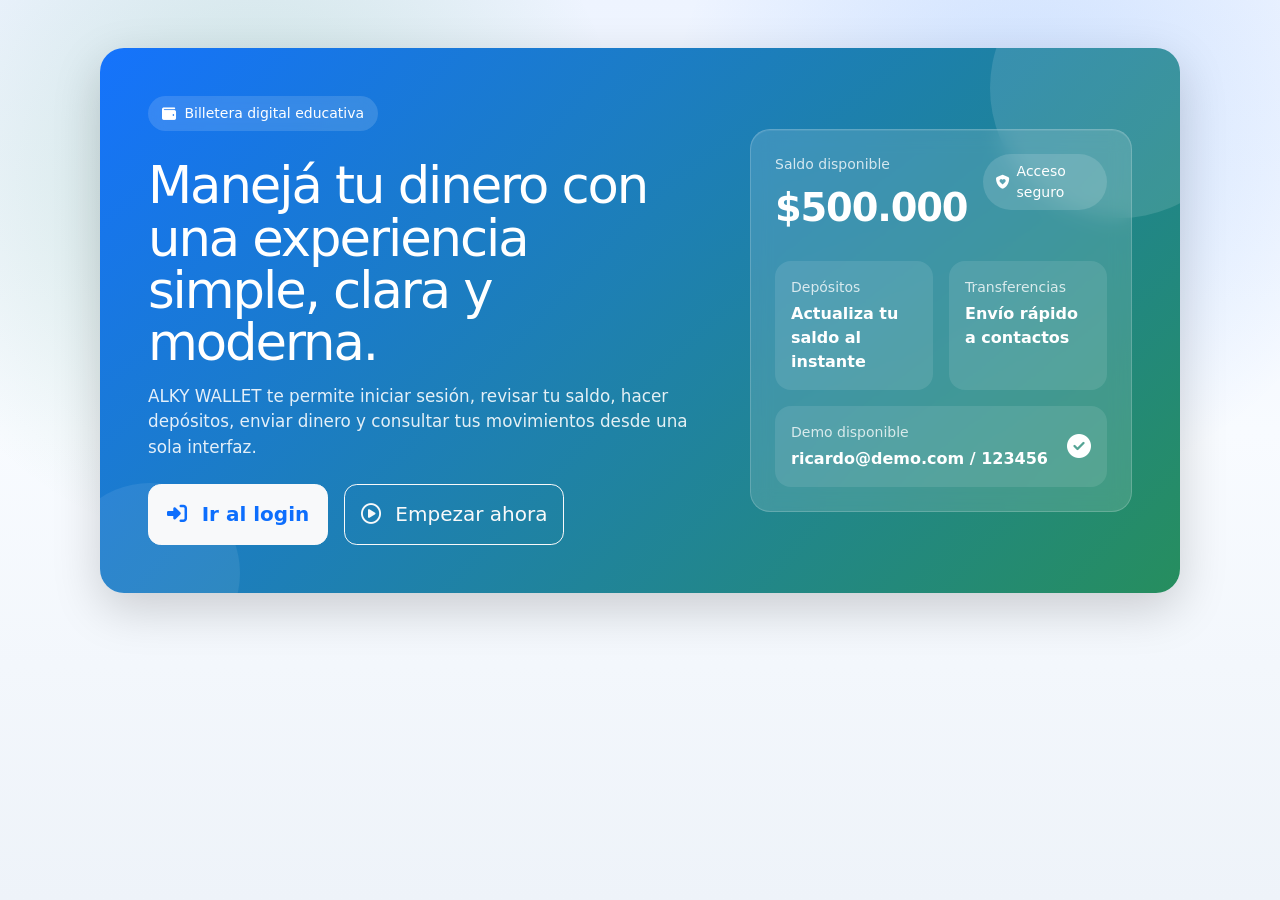
<file: index.html>
<!DOCTYPE html>
<html lang="es">
<head>
    <meta charset="UTF-8">
    <meta name="viewport" content="width=device-width, initial-scale=1">
    <title>ALKY WALLET</title>

    <link href="https://cdn.jsdelivr.net/npm/bootstrap@5.3.3/dist/css/bootstrap.min.css" rel="stylesheet">
    <link rel="stylesheet" href="https://cdnjs.cloudflare.com/ajax/libs/font-awesome/6.5.2/css/all.min.css">
    <link rel="stylesheet" href="./assets/css/style.css">
</head>
<body data-page="home">

<main class="container hero-shell py-4 py-md-5">
    <section class="card hero-card shadow-lg">
        <div class="card-body p-4 p-md-5">
            <div class="row align-items-center g-4 g-lg-5 hero-content">
                <div class="col-lg-7">
                    <span class="hero-badge mb-3">
                        <i class="fa-solid fa-wallet"></i>
                        Billetera digital educativa
                    </span>

                    <h1 class="hero-title">
                        Manejá tu dinero con una experiencia simple, clara y moderna.
                    </h1>

                    <p class="hero-copy mb-4">
                        ALKY WALLET te permite iniciar sesión, revisar tu saldo, hacer depósitos, enviar dinero y consultar tus movimientos desde una sola interfaz.
                    </p>

                    <div class="hero-actions d-flex flex-column flex-sm-row gap-3">
                        <a href="./login.html" class="btn btn-light btn-lg text-primary fw-semibold">
                            <i class="fa-solid fa-right-to-bracket me-2"></i>
                            Ir al login
                        </a>

                        <a href="./login.html" class="btn btn-outline-light btn-lg">
                            <i class="fa-regular fa-circle-play me-2"></i>
                            Empezar ahora
                        </a>
                    </div>
                </div>

                <div class="col-lg-5">
                    <div class="hero-preview p-4 p-md-4">
                        <div class="d-flex justify-content-between align-items-start gap-3 mb-4">
                            <div>
                                <div class="mini-label mb-1">Saldo disponible</div>
                                <div class="mini-amount">$500.000</div>
                            </div>

                            <div class="mini-pill">
                                <i class="fa-solid fa-shield-heart"></i>
                                Acceso seguro
                            </div>
                        </div>

                        <div class="row g-3">
                            <div class="col-6">
                                <div class="bg-white bg-opacity-10 rounded-4 p-3 h-100">
                                    <div class="mini-label mb-1">Depósitos</div>
                                    <div class="fw-semibold">Actualiza tu saldo al instante</div>
                                </div>
                            </div>

                            <div class="col-6">
                                <div class="bg-white bg-opacity-10 rounded-4 p-3 h-100">
                                    <div class="mini-label mb-1">Transferencias</div>
                                    <div class="fw-semibold">Envío rápido a contactos</div>
                                </div>
                            </div>

                            <div class="col-12">
                                <div class="bg-white bg-opacity-10 rounded-4 p-3">
                                    <div class="d-flex align-items-center justify-content-between gap-3 flex-wrap">
                                        <div>
                                            <div class="mini-label mb-1">Demo disponible</div>
                                            <div class="fw-semibold">ricardo@demo.com / 123456</div>
                                        </div>

                                        <i class="fa-solid fa-circle-check fs-4"></i>
                                    </div>
                                </div>
                            </div>
                        </div>
                    </div>
                </div>
            </div>
        </div>
    </section>
</main>

<script src="https://code.jquery.com/jquery-3.7.1.min.js"></script>
<script src="https://cdn.jsdelivr.net/npm/bootstrap@5.3.3/dist/js/bootstrap.bundle.min.js"></script>

</body>
</html>
</file>
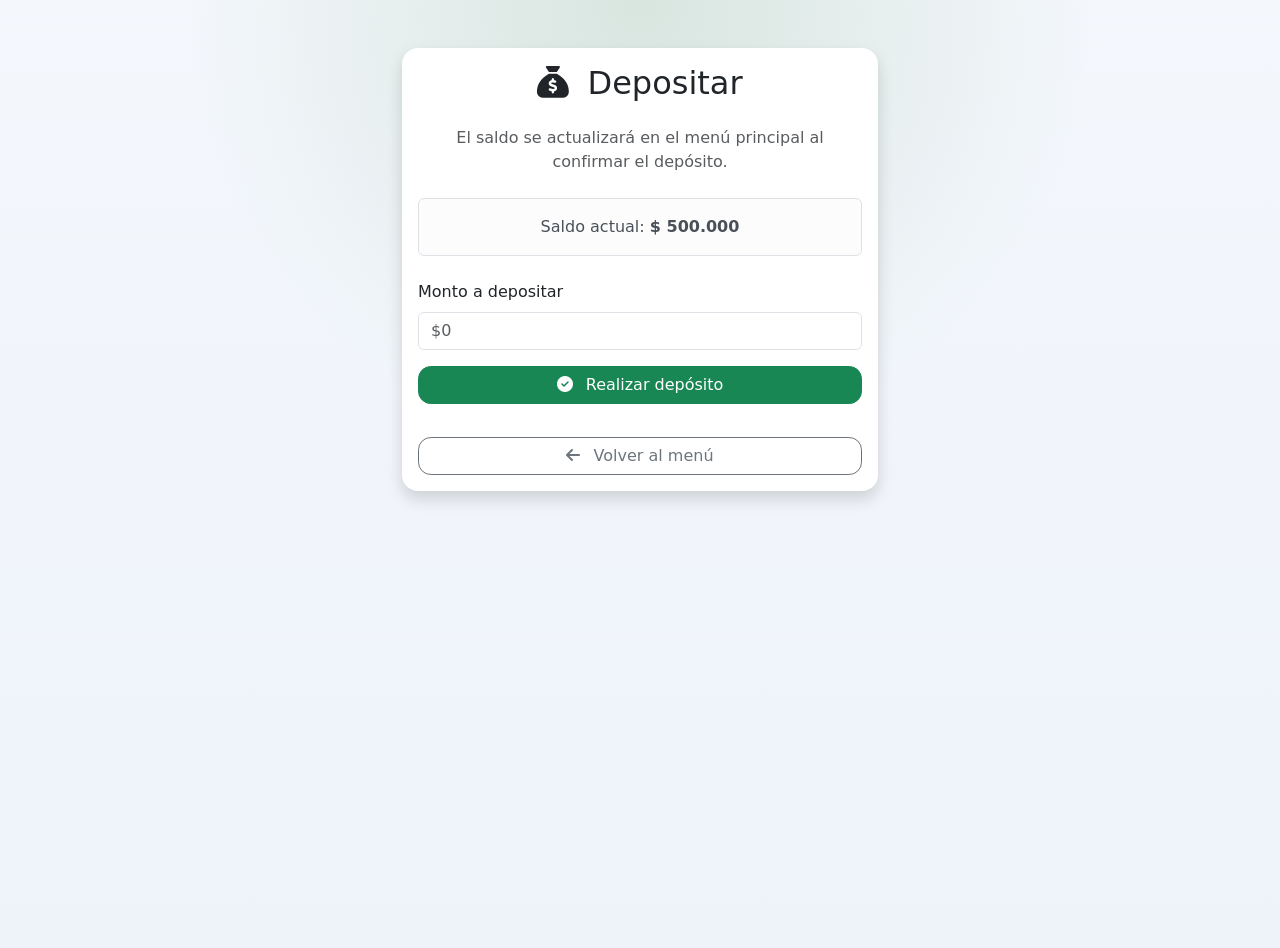
<file: deposit.html>
<!DOCTYPE html>
<html lang="es">
<head>
    <meta charset="UTF-8">
    <meta name="viewport" content="width=device-width, initial-scale=1">

    <title>Depositar</title>

    <link href="https://cdn.jsdelivr.net/npm/bootstrap@5.3.3/dist/css/bootstrap.min.css" rel="stylesheet">
    <link rel="stylesheet" href="https://cdnjs.cloudflare.com/ajax/libs/font-awesome/6.5.2/css/all.min.css">
    <link rel="stylesheet" href="./assets/css/style.css">
</head>
<body data-page="deposit">

<div class="container mt-5 page-shell">

    <div id="alert-container" class="mb-3"></div>

    <div class="card shadow">

        <div class="card-body">

            <h2 class="text-center mb-4">
                <i class="fa-solid fa-sack-dollar me-2"></i>
                Depositar
            </h2>

            <p class="text-center text-muted mb-4">
                El saldo se actualizará en el menú principal al confirmar el depósito.
            </p>

            <div class="alert alert-light border text-center mb-4">
                Saldo actual: <strong id="currentBalance">$0</strong>
            </div>

            <form id="depositForm" novalidate>

                <div class="mb-3">
                    <label class="form-label">
                        Monto a depositar
                    </label>

                    <input
                        type="number"
                        class="form-control"
                        id="depositAmount"
                        min="1"
                        placeholder="$0">
                </div>

                <button type="submit" class="btn btn-success w-100">
                    <i class="fa-solid fa-circle-check me-2"></i>
                    Realizar depósito
                </button>

            </form>

            <div id="depositLegend" class="mt-3"></div>

            <a href="./menu.html" class="btn btn-outline-secondary w-100 mt-3">
                <i class="fa-solid fa-arrow-left me-2"></i>
                Volver al menú
            </a>

        </div>

    </div>

</div>

<script src="https://code.jquery.com/jquery-3.7.1.min.js"></script>
<script src="https://cdn.jsdelivr.net/npm/bootstrap@5.3.3/dist/js/bootstrap.bundle.min.js"></script>
<script src="./assets/js/shared.js"></script>
<script src="./assets/js/deposit.js"></script>
</body>
</html>
</file>
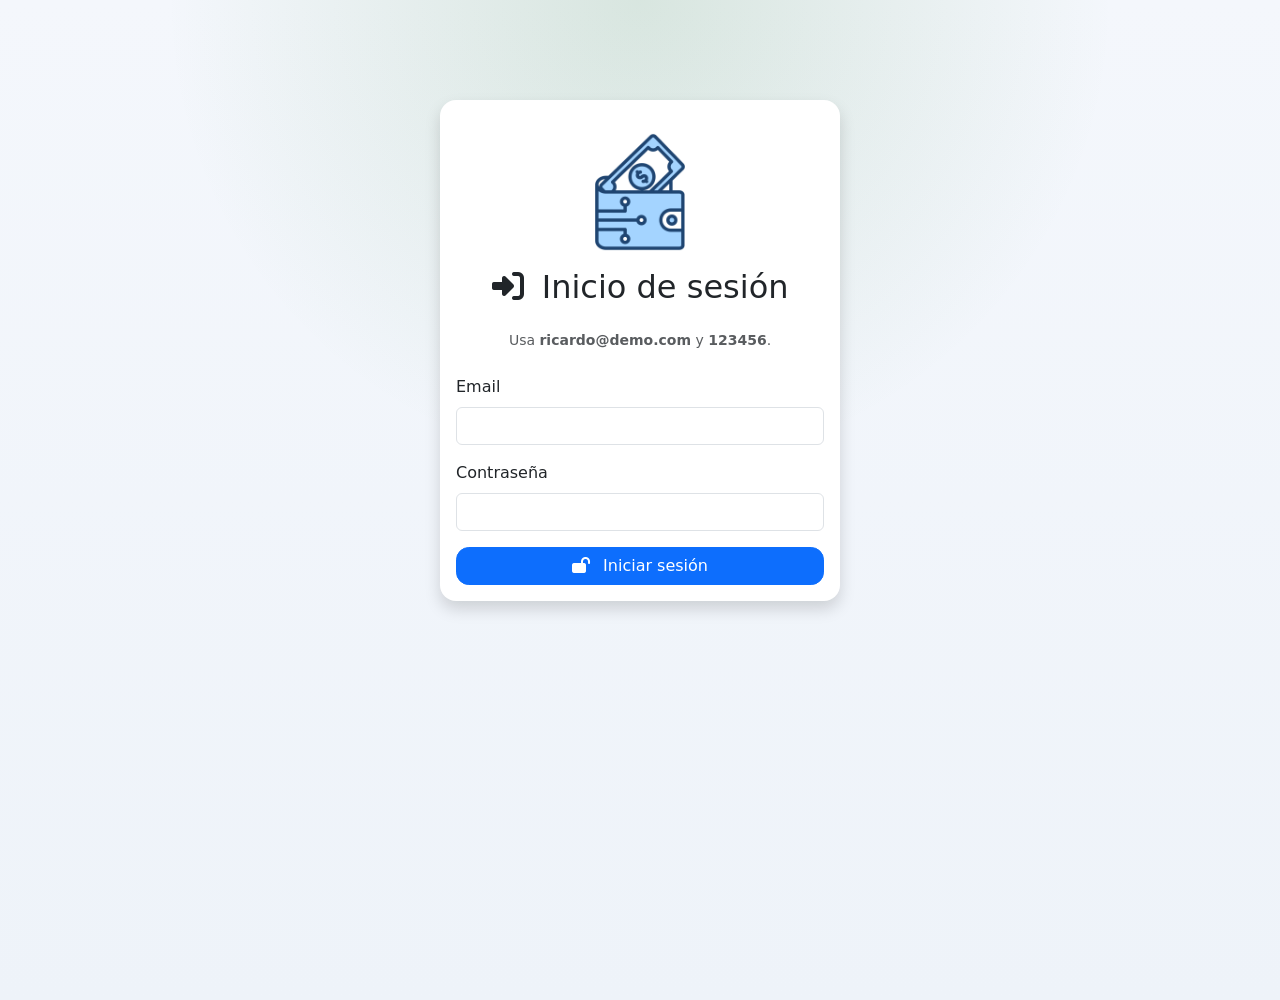
<file: login.html>
<!DOCTYPE html>
<html lang="es">
<head>
    <meta charset="UTF-8">
    <meta name="viewport" content="width=device-width, initial-scale=1">
    <title>Inicio de Sesión</title>

    <link href="https://cdn.jsdelivr.net/npm/bootstrap@5.3.3/dist/css/bootstrap.min.css" rel="stylesheet">
    <link rel="stylesheet" href="https://cdnjs.cloudflare.com/ajax/libs/font-awesome/6.5.2/css/all.min.css">
    <link rel="stylesheet" href="./assets/css/style.css">
</head>
<body data-page="login">

<div class="container">
    <div class="card shadow auth-card">
        <div class="card-body">

            <div id="alert-container" class="mb-3"></div>

            <!-- Logo -->
            <div class="text-center mb-3">
                <img src="./assets/img/billeteraElectronica.png"
                     alt="Logo"
                     class="img-fluid"
                     style="max-width: 120px;">
            </div>

            <!-- Título -->
            <h2 class="text-center mb-4">
                <i class="fa-solid fa-right-to-bracket me-2"></i>
                Inicio de sesión
            </h2>

            <!-- Texto informativo -->
            <p class="text-muted text-center small mb-4">
                Usa <strong>ricardo@demo.com</strong> y <strong>123456</strong>.
            </p>

            <!-- Formulario -->
            <form id="loginForm" novalidate>

                <div class="mb-3">
                    <label for="email" class="form-label">Email</label>
                    <input
                        type="email"
                        class="form-control"
                        id="email"
                        required>
                </div>

                <div class="mb-3">
                    <label for="password" class="form-label">Contraseña</label>
                    <input
                        type="password"
                        class="form-control"
                        id="password"
                        required>
                </div>

                <button type="submit" class="btn btn-primary w-100">
                    <i class="fa-solid fa-lock-open me-2"></i>
                    Iniciar sesión
                </button>

            </form>

        </div>
    </div>
</div>

<script src="https://code.jquery.com/jquery-3.7.1.min.js"></script>
<script src="https://cdn.jsdelivr.net/npm/bootstrap@5.3.3/dist/js/bootstrap.bundle.min.js"></script>
<script src="./assets/js/shared.js"></script>
<script src="./assets/js/login.js"></script>

</body>
</html>
</file>
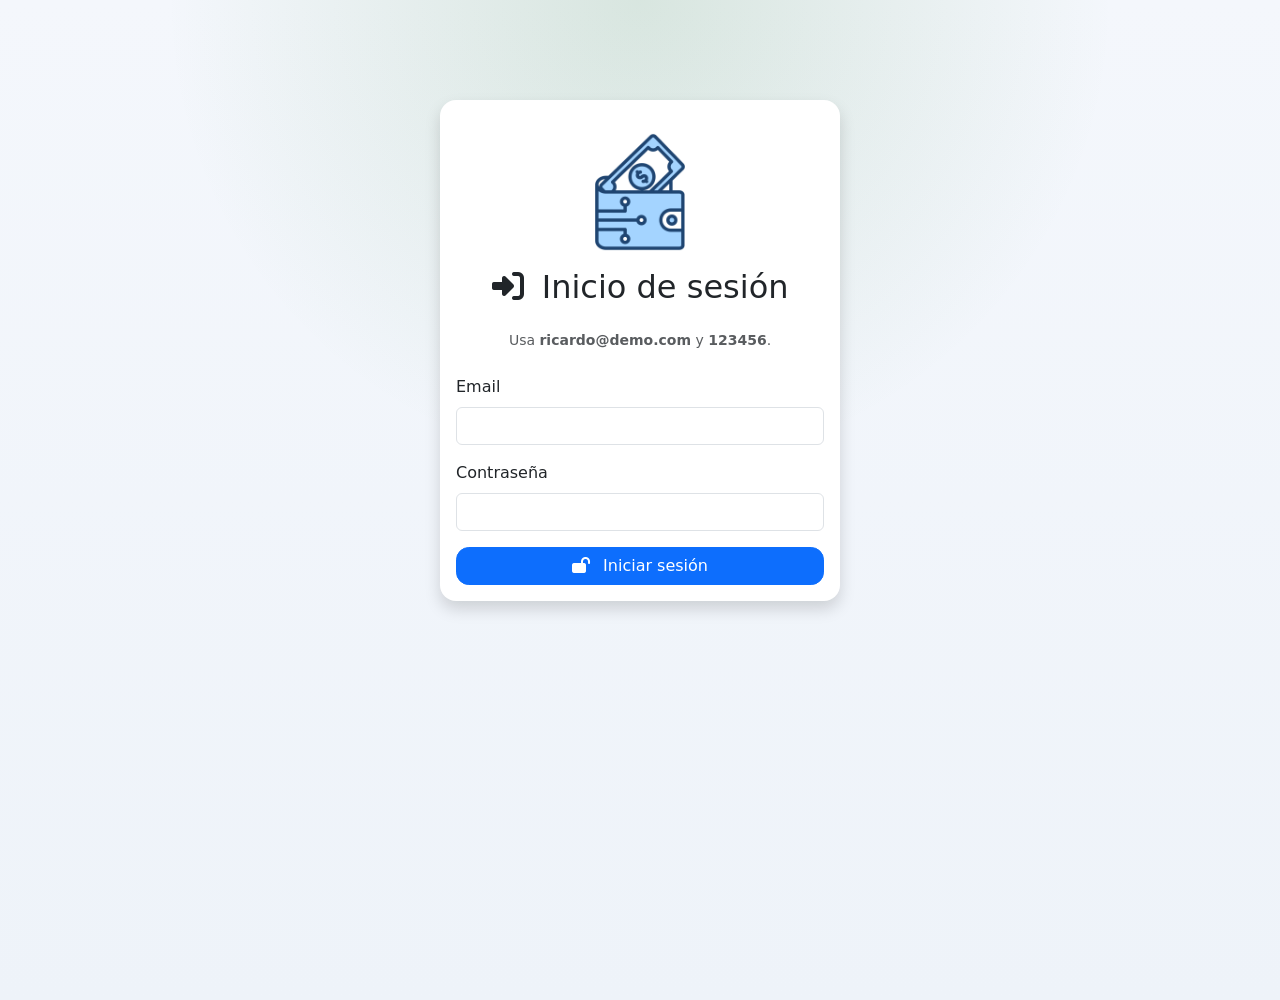
<file: menu.html>
<!DOCTYPE html>
<html lang="es">
<head>
    <meta charset="UTF-8">
    <meta name="viewport" content="width=device-width, initial-scale=1">
    <title>Menú Principal</title>

    <link href="https://cdn.jsdelivr.net/npm/bootstrap@5.3.3/dist/css/bootstrap.min.css" rel="stylesheet">
    <link rel="stylesheet" href="https://cdnjs.cloudflare.com/ajax/libs/font-awesome/6.5.2/css/all.min.css">
    <link rel="stylesheet" href="./assets/css/style.css">
</head>
<body data-page="menu">

<div class="container mt-5 page-shell">

    <div id="alert-container" class="mb-3"></div>

    <div class="card shadow">
        <div class="card-body text-center">

            <div class="d-flex justify-content-between align-items-center flex-wrap gap-3 mb-3">
                <div class="text-start">
                    <div class="text-muted small">Sesión iniciada</div>
                    <div class="fw-semibold">
                        <i class="fa-solid fa-circle-user me-2"></i>
                        <span id="menuUserEmail">usuario@demo.com</span>
                    </div>
                </div>

                <button type="button" class="btn btn-outline-danger btn-sm" id="logoutBtn">
                    <i class="fa-solid fa-right-from-bracket me-2"></i>
                    Cerrar sesión
                </button>
            </div>

            <h2><i class="fa-solid fa-wallet me-2"></i>Menú Principal</h2>

            <hr>

            <h4>Saldo Actual</h4>

            <p class="saldo" id="menuBalance">$500.000</p>

            <div class="d-grid gap-3 mt-4">

                <button type="button" class="btn btn-success" id="menuDepositBtn">
                    <i class="fa-solid fa-money-bill-wave me-2"></i>
                    Depositar
                </button>

                <button type="button" class="btn btn-primary" id="menuSendBtn">
                    <i class="fa-solid fa-paper-plane me-2"></i>
                    Enviar Dinero
                </button>

                <button type="button" class="btn btn-secondary" id="menuTransactionsBtn">
                    <i class="fa-solid fa-list-ul me-2"></i>
                    Últimos Movimientos
                </button>

            </div>

        </div>
    </div>

</div>

<script src="https://code.jquery.com/jquery-3.7.1.min.js"></script>
<script src="https://cdn.jsdelivr.net/npm/bootstrap@5.3.3/dist/js/bootstrap.bundle.min.js"></script>
<script src="./assets/js/shared.js"></script>
<script src="./assets/js/menu.js"></script>
</body>
</html>
</file>
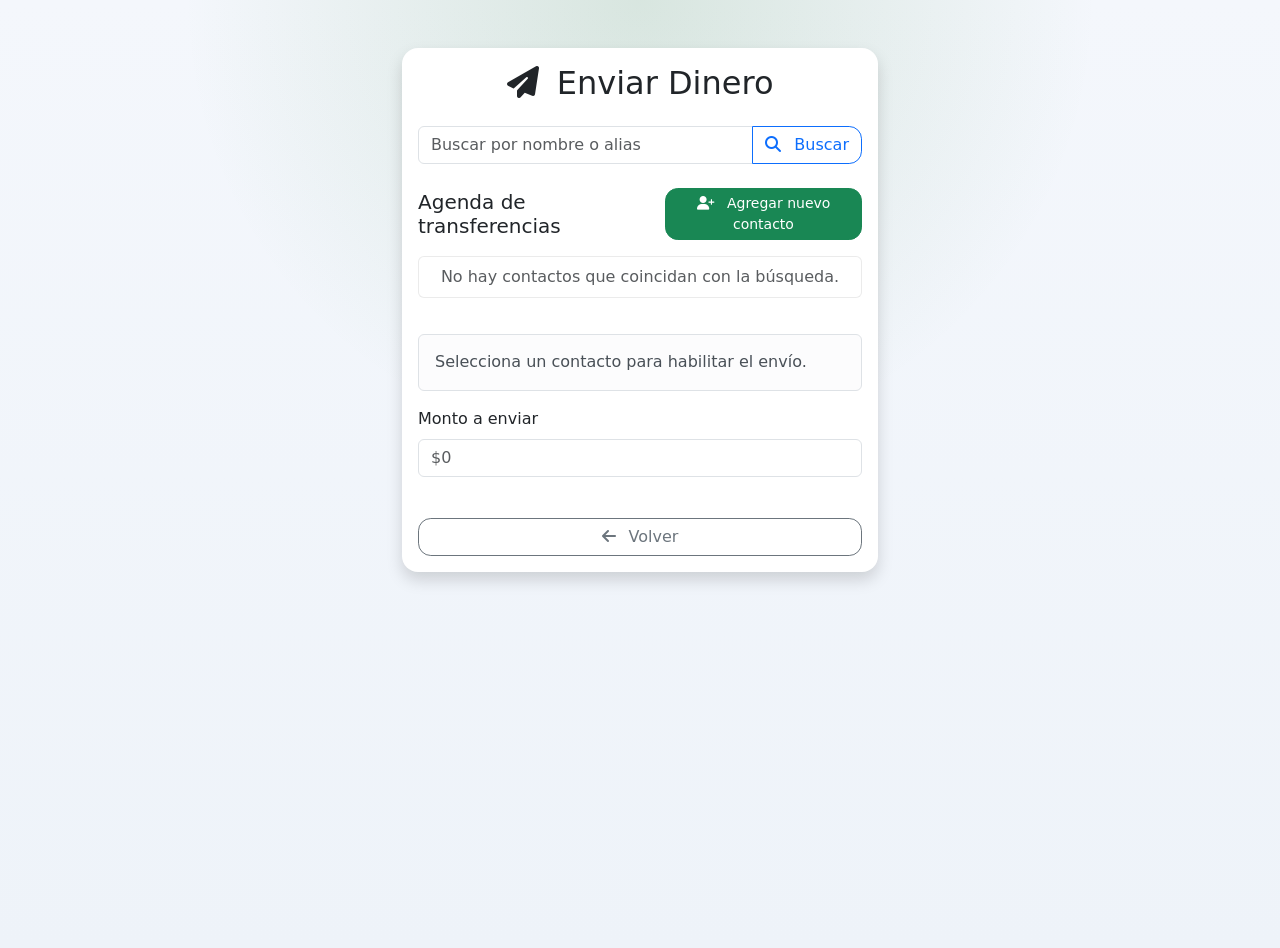
<file: sendmoney.html>
<!DOCTYPE html>
<html lang="es">
<head>
    <meta charset="UTF-8">
    <meta name="viewport" content="width=device-width, initial-scale=1">

    <title>Enviar Dinero</title>

    <link href="https://cdn.jsdelivr.net/npm/bootstrap@5.3.3/dist/css/bootstrap.min.css" rel="stylesheet">
    <link rel="stylesheet" href="https://cdnjs.cloudflare.com/ajax/libs/font-awesome/6.5.2/css/all.min.css">
    <link rel="stylesheet" href="./assets/css/style.css">
</head>
<body data-page="sendmoney">

<div class="container mt-5 page-shell">

    <div id="alert-container" class="mb-3"></div>

    <div class="card shadow">

        <div class="card-body">

            <h2 class="text-center mb-4">
                <i class="fa-solid fa-paper-plane me-2"></i>
                Enviar Dinero
            </h2>

            <form id="contactSearchForm" class="mb-4" novalidate>
                <div class="input-group">
                    <input
                        type="search"
                        class="form-control"
                        id="contactSearch"
                        placeholder="Buscar por nombre o alias">
                    <button type="submit" class="btn btn-outline-primary">
                        <i class="fa-solid fa-magnifying-glass me-2"></i>
                        Buscar
                    </button>
                </div>
            </form>

            <div class="d-flex justify-content-between align-items-center gap-3 mb-3">
                <h5 class="mb-0">Agenda de transferencias</h5>

                <button type="button" class="btn btn-success btn-sm" id="toggleContactFormBtn">
                    <i class="fa-solid fa-user-plus me-2"></i>
                    Agregar nuevo contacto
                </button>
            </div>

            <div id="contactsList" class="list-group mb-4"></div>

            <form id="sendMoneyForm" novalidate>

                <div class="alert alert-light border" id="selectedContactBox">
                    Selecciona un contacto para habilitar el envío.
                </div>

                <div class="mb-3">
                    <label class="form-label" for="sendAmount">Monto a enviar</label>
                    <input
                        type="number"
                        class="form-control"
                        id="sendAmount"
                        min="1"
                        placeholder="$0"
                        required>
                </div>

                <button type="submit" class="btn btn-primary w-100 mb-3 d-none" id="sendMoneyBtn">
                    <i class="fa-solid fa-arrow-up-right-from-square me-2"></i>
                    Enviar dinero
                </button>

            </form>

            <div id="sendConfirmationContainer" class="mt-4"></div>

            <a href="./menu.html" class="btn btn-outline-secondary w-100 mt-3">
                <i class="fa-solid fa-arrow-left me-2"></i>
                Volver
            </a>

        </div>

    </div>

</div>

<div class="modal fade" id="newContactModal" tabindex="-1" aria-labelledby="newContactModalLabel" aria-hidden="true">
    <div class="modal-dialog modal-dialog-centered">
        <div class="modal-content">
            <div class="modal-header">
                <h5 class="modal-title" id="newContactModalLabel">
                    <i class="fa-solid fa-address-book me-2"></i>
                    Nuevo Contacto
                </h5>
                <button type="button" class="btn-close" id="cancelContactBtn" aria-label="Cerrar"></button>
            </div>
            <div class="modal-body">
                <form id="contactForm" novalidate>
                    <div class="mb-3">
                        <label class="form-label" for="contactName">Nombre y apellido</label>
                        <input
                            type="text"
                            class="form-control"
                            id="contactName"
                            placeholder="Nombre y apellido"
                            required>
                    </div>

                    <div class="mb-3">
                        <label class="form-label" for="contactCbu">Número de CBU</label>
                        <input
                            type="text"
                            class="form-control"
                            id="contactCbu"
                            placeholder="22 dígitos"
                            maxlength="22"
                            required>
                    </div>

                    <div class="mb-3">
                        <label class="form-label" for="contactAlias">Alias</label>
                        <input
                            type="text"
                            class="form-control"
                            id="contactAlias"
                            placeholder="Alias"
                            required>
                    </div>

                    <div class="mb-0">
                        <label class="form-label" for="contactBank">Nombre del Banco</label>
                        <input
                            type="text"
                            class="form-control"
                            id="contactBank"
                            placeholder="Banco"
                            required>
                    </div>
                </form>
            </div>
            <div class="modal-footer d-flex gap-2 flex-wrap justify-content-end">
                <button class="btn btn-success" id="saveContactBtn" type="button">
                    <i class="fa-solid fa-floppy-disk me-2"></i>
                    Guardar contacto
                </button>

                <button class="btn btn-outline-secondary" type="button" id="cancelContactFormBtn">
                    Cancelar
                </button>
            </div>
        </div>
    </div>
</div>

<script src="https://code.jquery.com/jquery-3.7.1.min.js"></script>
<script src="https://cdn.jsdelivr.net/npm/bootstrap@5.3.3/dist/js/bootstrap.bundle.min.js"></script>
<script src="./assets/js/shared.js"></script>
<script src="./assets/js/sendmoney.js"></script>

</body>
</html>
</file>
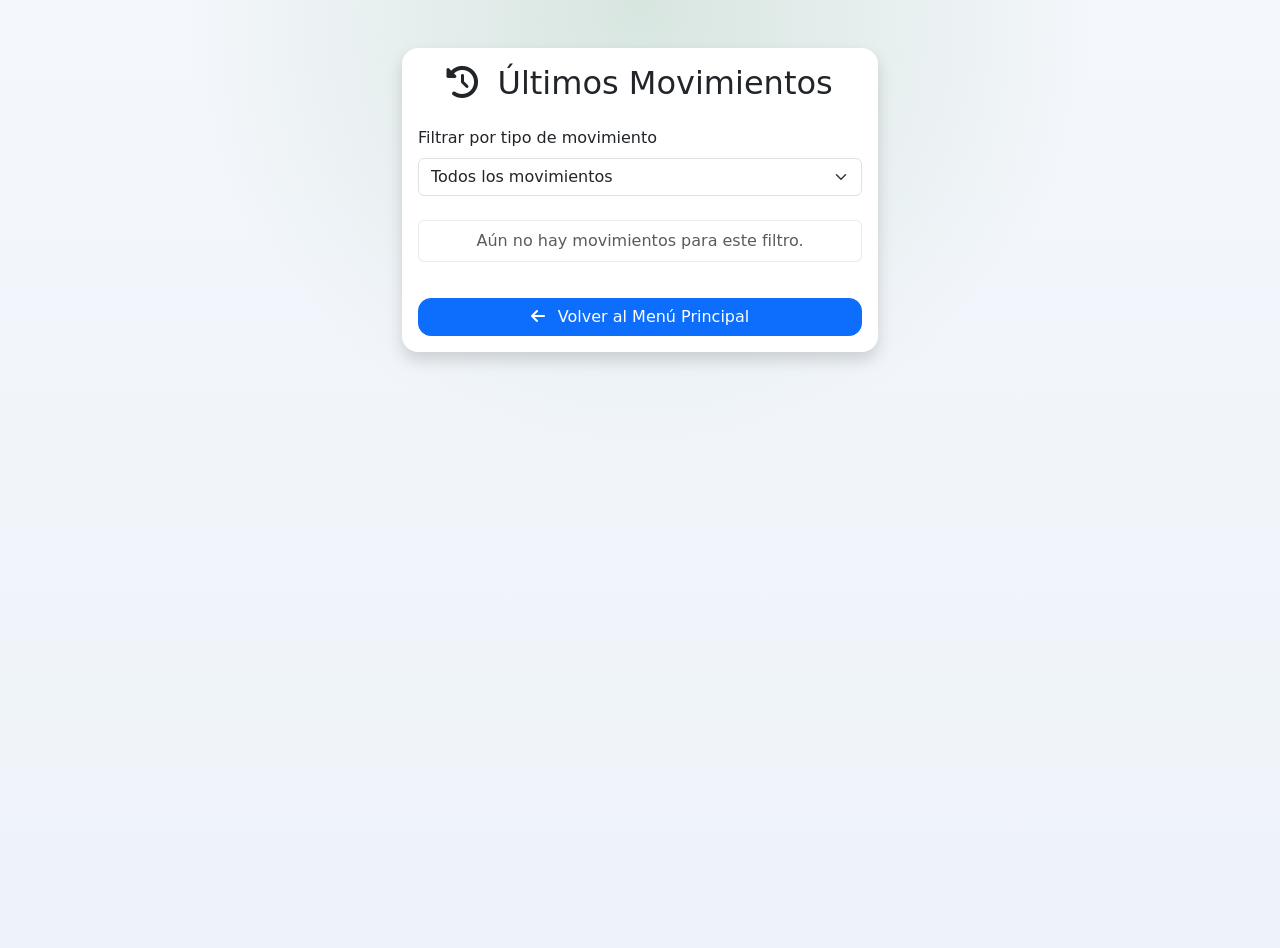
<file: transactions.html>
<!DOCTYPE html>
<html lang="es">
<head>
    <meta charset="UTF-8">
    <meta name="viewport" content="width=device-width, initial-scale=1">

    <title>Últimos Movimientos</title>

    <link href="https://cdn.jsdelivr.net/npm/bootstrap@5.3.3/dist/css/bootstrap.min.css" rel="stylesheet">
    <link rel="stylesheet" href="https://cdnjs.cloudflare.com/ajax/libs/font-awesome/6.5.2/css/all.min.css">
    <link rel="stylesheet" href="./assets/css/style.css">
</head>
<body data-page="transactions">

<div class="container mt-5 page-shell">

    <div id="alert-container" class="mb-3"></div>

    <div class="card shadow">

        <div class="card-body">

            <h2 class="text-center mb-4">
                <i class="fa-solid fa-clock-rotate-left me-2"></i>
                Últimos Movimientos
            </h2>

            <form id="transactionsFilterForm" class="mb-4" novalidate>
                <label class="form-label" for="transactionFilter">Filtrar por tipo de movimiento</label>
                <select class="form-select" id="transactionFilter">
                    <option value="all">Todos los movimientos</option>
                    <option value="purchase">Compra</option>
                    <option value="deposit">Depósito</option>
                    <option value="transfer_sent">Transferencia enviada</option>
                </select>
            </form>

            <ul class="list-group" id="transactionsList"></ul>

            <a
                href="./menu.html"
                class="btn btn-primary w-100 mt-4">

                <i class="fa-solid fa-arrow-left me-2"></i>
                Volver al Menú Principal

            </a>

        </div>

    </div>

</div>

<script src="https://code.jquery.com/jquery-3.7.1.min.js"></script>
<script src="https://cdn.jsdelivr.net/npm/bootstrap@5.3.3/dist/js/bootstrap.bundle.min.js"></script>
<script src="./assets/js/shared.js"></script>
<script src="./assets/js/transactions.js"></script>
</body>
</html>
</file>
<file: assets/css/style.css>
/* Base */
body {
    min-height: 100vh;
    background:
        radial-gradient(circle at top, rgba(46, 125, 50, 0.14), transparent 40%),
        linear-gradient(180deg, #f4f7fc 0%, #eef3f9 100%);
}

body[data-page="home"] {
    background:
        radial-gradient(circle at 20% 20%, rgba(25, 135, 84, 0.18), transparent 30%),
        radial-gradient(circle at 80% 15%, rgba(13, 110, 253, 0.16), transparent 28%),
        linear-gradient(180deg, #eef4ff 0%, #f8fbff 48%, #eef3f9 100%);
}

body[data-page="home"] .hero-shell {
    max-width: 1080px;
    margin: 0 auto;
    padding: 48px 0 32px;
}

body[data-page="home"] .hero-card {
    position: relative;
    overflow: hidden;
    border: 0;
    border-radius: 1.5rem;
    background:
        linear-gradient(135deg, rgba(13, 110, 253, 0.96), rgba(25, 135, 84, 0.94));
    color: #fff;
    box-shadow: 0 1.5rem 3rem rgba(13, 110, 253, 0.18);
}

body[data-page="home"] .hero-card::before,
body[data-page="home"] .hero-card::after {
    content: "";
    position: absolute;
    border-radius: 999px;
    pointer-events: none;
}

body[data-page="home"] .hero-card::before {
    width: 260px;
    height: 260px;
    top: -90px;
    right: -70px;
    background: rgba(255, 255, 255, 0.12);
}

body[data-page="home"] .hero-card::after {
    width: 180px;
    height: 180px;
    bottom: -70px;
    left: -40px;
    background: rgba(255, 255, 255, 0.08);
}

body[data-page="home"] .hero-content {
    position: relative;
    z-index: 1;
}

body[data-page="home"] .hero-badge {
    display: inline-flex;
    align-items: center;
    gap: 0.5rem;
    padding: 0.45rem 0.9rem;
    border-radius: 999px;
    background: rgba(255, 255, 255, 0.14);
    color: #fff;
    font-size: 0.875rem;
    backdrop-filter: blur(8px);
}

body[data-page="home"] .hero-title {
    font-size: clamp(2.4rem, 4vw, 4rem);
    line-height: 1.02;
    letter-spacing: -0.04em;
    margin: 0.75rem 0 1rem;
}

body[data-page="home"] .hero-copy {
    max-width: 34rem;
    color: rgba(255, 255, 255, 0.88);
    font-size: 1.05rem;
}

body[data-page="home"] .hero-actions .btn {
    min-width: 180px;
    padding-top: 0.9rem;
    padding-bottom: 0.9rem;
}

body[data-page="home"] .feature-card {
    height: 100%;
    border: 0;
    border-radius: 1.25rem;
    box-shadow: 0 0.75rem 2rem rgba(15, 23, 42, 0.08);
}

body[data-page="home"] .feature-icon {
    width: 3rem;
    height: 3rem;
    border-radius: 0.95rem;
    display: inline-flex;
    align-items: center;
    justify-content: center;
    background: #eaf2ff;
    color: #0d6efd;
    font-size: 1.15rem;
}

body[data-page="home"] .hero-preview {
    position: relative;
    z-index: 1;
    background: rgba(255, 255, 255, 0.14);
    border: 1px solid rgba(255, 255, 255, 0.18);
    border-radius: 1.25rem;
    backdrop-filter: blur(10px);
    box-shadow: inset 0 1px 0 rgba(255, 255, 255, 0.08);
}

body[data-page="home"] .hero-preview .mini-label {
    color: rgba(255, 255, 255, 0.78);
    font-size: 0.875rem;
}

body[data-page="home"] .hero-preview .mini-amount {
    font-size: clamp(1.8rem, 3vw, 2.5rem);
    font-weight: 700;
    letter-spacing: -0.03em;
}

body[data-page="home"] .hero-preview .mini-pill {
    display: inline-flex;
    align-items: center;
    gap: 0.4rem;
    padding: 0.45rem 0.8rem;
    border-radius: 999px;
    background: rgba(255, 255, 255, 0.14);
    font-size: 0.875rem;
}

/* Authentication */
.auth-card {
    max-width: 400px;
    margin: 100px auto 0;
}

/* Shared page layout */
.page-shell {
    max-width: 500px;
}

#alert-container {
    position: relative;
}

#depositLegend,
#sendConfirmationContainer {
    min-height: 1px;
}

.contact-item {
    transition: transform 0.15s ease, box-shadow 0.15s ease, border-color 0.15s ease;
}

.contact-item.is-selected {
    border-color: #198754;
    box-shadow: 0 0.5rem 1rem rgba(25, 135, 84, 0.15);
    transform: translateY(-1px);
    background: #f4fff8;
}

#selectedContactBox {
    line-height: 1.4;
}

/* Balance display */
.saldo {
    font-size: 2rem;
    color: green;
    font-weight: bold;
}

.card {
    border: 0;
    border-radius: 1rem;
}

.btn {
    border-radius: 0.8rem;
}

.list-group-item {
    border-radius: 0.8rem;
    margin-bottom: 0.75rem;
    border: 1px solid rgba(0, 0, 0, 0.08);
}

.transaction-meta {
    font-size: 0.875rem;
    color: #6c757d;
}

.contact-chip {
    display: inline-block;
    padding: 0.25rem 0.6rem;
    border-radius: 999px;
    background: #e9f5ff;
    color: #0d6efd;
    font-size: 0.875rem;
}
</file>
